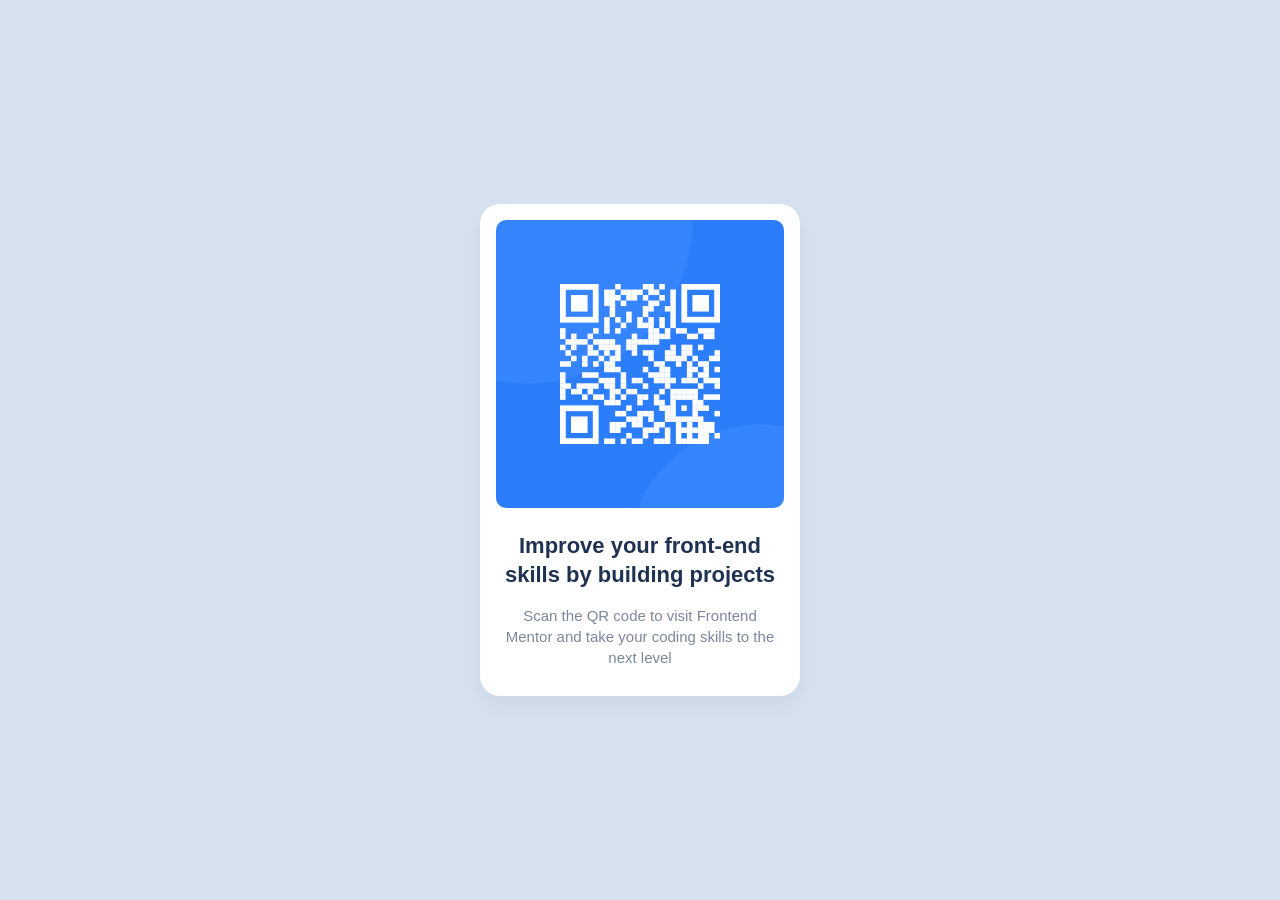
<file: 01-qr-code-component/index.html>
<!DOCTYPE html>
<html lang="en">
<head>
  <meta charset="UTF-8">
  <meta name="viewport" content="width=device-width, initial-scale=1.0">
  <link rel="icon" type="image/png" sizes="32x32" href="./images/favicon-32x32.png">
  <title>Frontend Mentor | QR code component</title>
  <style>
    /* 1. Reset & Global Styles */
    * {
      margin: 0;
      padding: 0;
      box-sizing: border-box;
      font-family: 'Outfit', sans-serif;
    }

    /* 2. Layout Container */
    body {
      background-color: hsl(212, 45%, 89%);
      min-height: 100vh;
      display: flex;
      align-items: center;
      justify-content: center;
      padding: 20px; 
    }

    /* 3. Card Component */
    .card {
      background-color: white;
      max-width: 320px;
      width: 100%;
      padding: 16px;
      border-radius: 20px;
      box-shadow: 0 10px 25px rgba(0, 0, 0, 0.05);
      display: flex;
      flex-direction: column;
      align-items: center;
    }

    /* 4. Image Fluid */
    .card-image {
      width: 100%; 
      border-radius: 10px;
      display: block;
    }

    /* 5. Text Content */
    .card-content {
      text-align: center;
      padding: 24px 8px 12px 8px; 
    }

    .card-content h2 {
      color: hsl(218, 44%, 22%);
      font-size: 22px;
      font-weight: 700;
      margin-bottom: 16px; 
      line-height: 1.3;
    }

    .card-content p {
      color: hsl(220, 15%, 55%);
      font-size: 15px;
      font-weight: 400;
      line-height: 1.4;
    }
  </style>
</head>
<body>

  <main class="card">
    <img class="card-image" src="./images/image-qr-code.png" alt="QR code to Frontend Mentor">
    <div class="card-content">
      <h2>Improve your front-end skills by building projects</h2>
      <p>Scan the QR code to visit Frontend Mentor and take your coding skills to the next level</p>
    </div>
  </main>

</body>
</html>
</file>
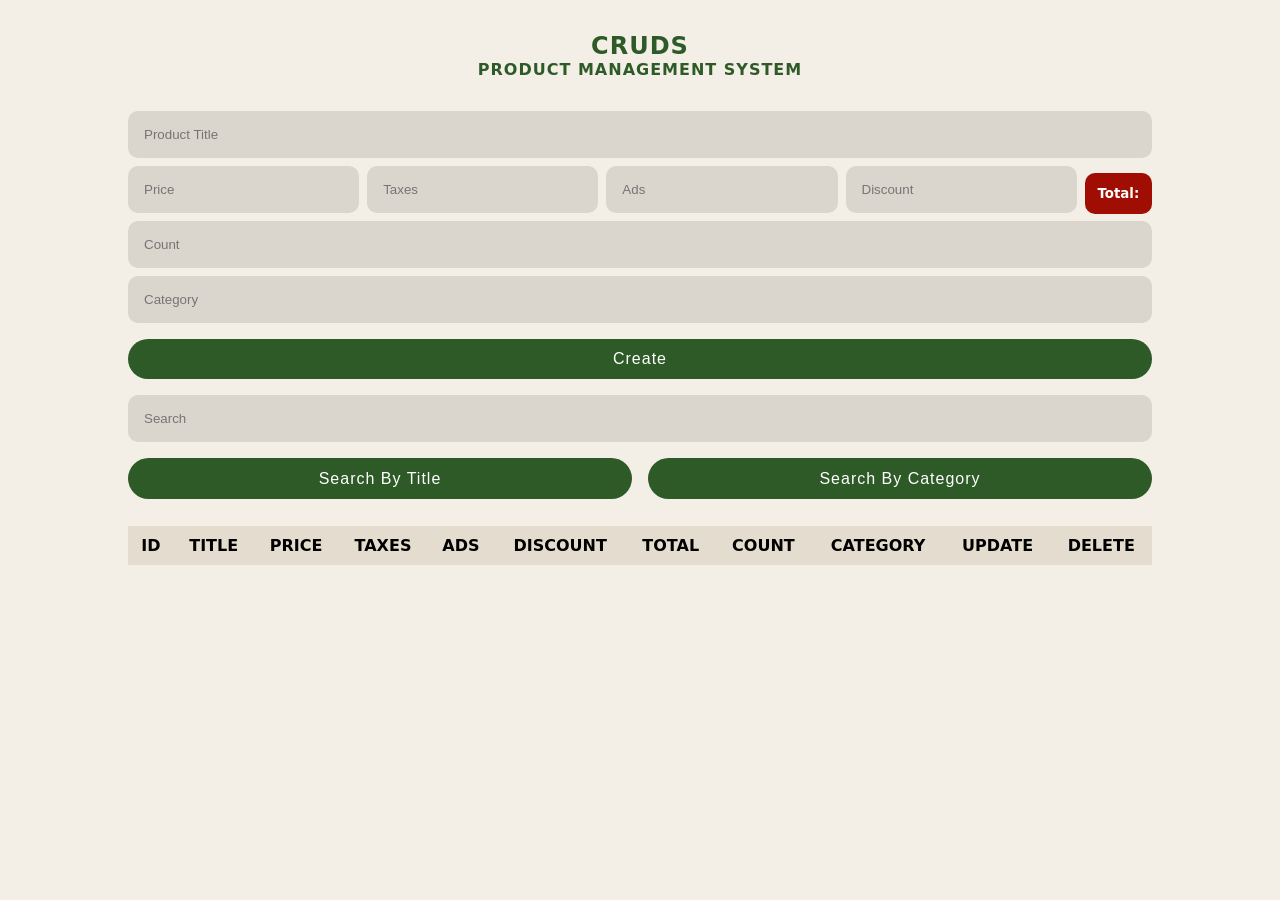
<file: 03-management-system-crud-JS/index.html>
<!doctype html>
<html lang="en">
  <head>
    <meta charset="UTF-8" />
    <meta name="viewport" content="width=device-width, initial-scale=1.0" />
    <title>Management System</title>
    <link rel="stylesheet" href="style.css" />
    <link rel="website icon" href="./iconn.png" type="png" />
  </head>
  <body>
    <div class="crud">
      <div class="head">
        <h2>cruds</h2>
        <p>PRODUCT MANAGEMENT SYSTEM</p>
      </div>

      <div class="inputs">
        <input type="text" placeholder="Product Title" id="title" required />
        <div class="price">
          <input type="number" onkeyup="getTotal()" name="price" id="price" placeholder="Price" required />
          <input type="number" onkeyup="getTotal()" name="taxes" id="taxes" placeholder="Taxes" required />
          <input type="number" onkeyup="getTotal()" name="ads" id="ads" placeholder="Ads" required />
          <input
            type="number"
            name="discount"
            id="discount"
            placeholder="Discount"
            onkeyup="getTotal()"
            required
          />
          <small id="total"></small>
        </div>
        <input type="number" name="count" id="count" placeholder="Count" />
        <input
          type="text"
          name="category"
          id="category"
          placeholder="Category"
          required
        />
        <button id="submit">Create</button>
      </div>

      <div class="outputs">
        <input type="search" name="search" id="search" placeholder="Search" onkeyup="searchData(this.value)" />
        <div class="searchBY">
          <button id="searchTitle" onclick="getSearchMode(this.id)">Search By Title</button>
          <button id="searchCategory" onclick="getSearchMode(this.id)">Search By Category</button>
        </div>

        <div id="deleteAll"></div>

        <div class="table-container">
          <table>
            <thead>
              <tr>
                <th>id</th>
                <th>Title</th>
                <th>Price</th>
                <th>Taxes</th>
                <th>Ads</th>
                <th>Discount</th>
                <th>Total</th>
                <th>Count</th>
                <th>Category</th>
                <th>Update</th>
                <th>Delete</th>
              </tr>
            </thead>
            <tbody id="tbody"></tbody>
          </table>
        </div>
      </div> 
    </div>

    <script src="main.js"></script>
  </body>
</html>
</file>
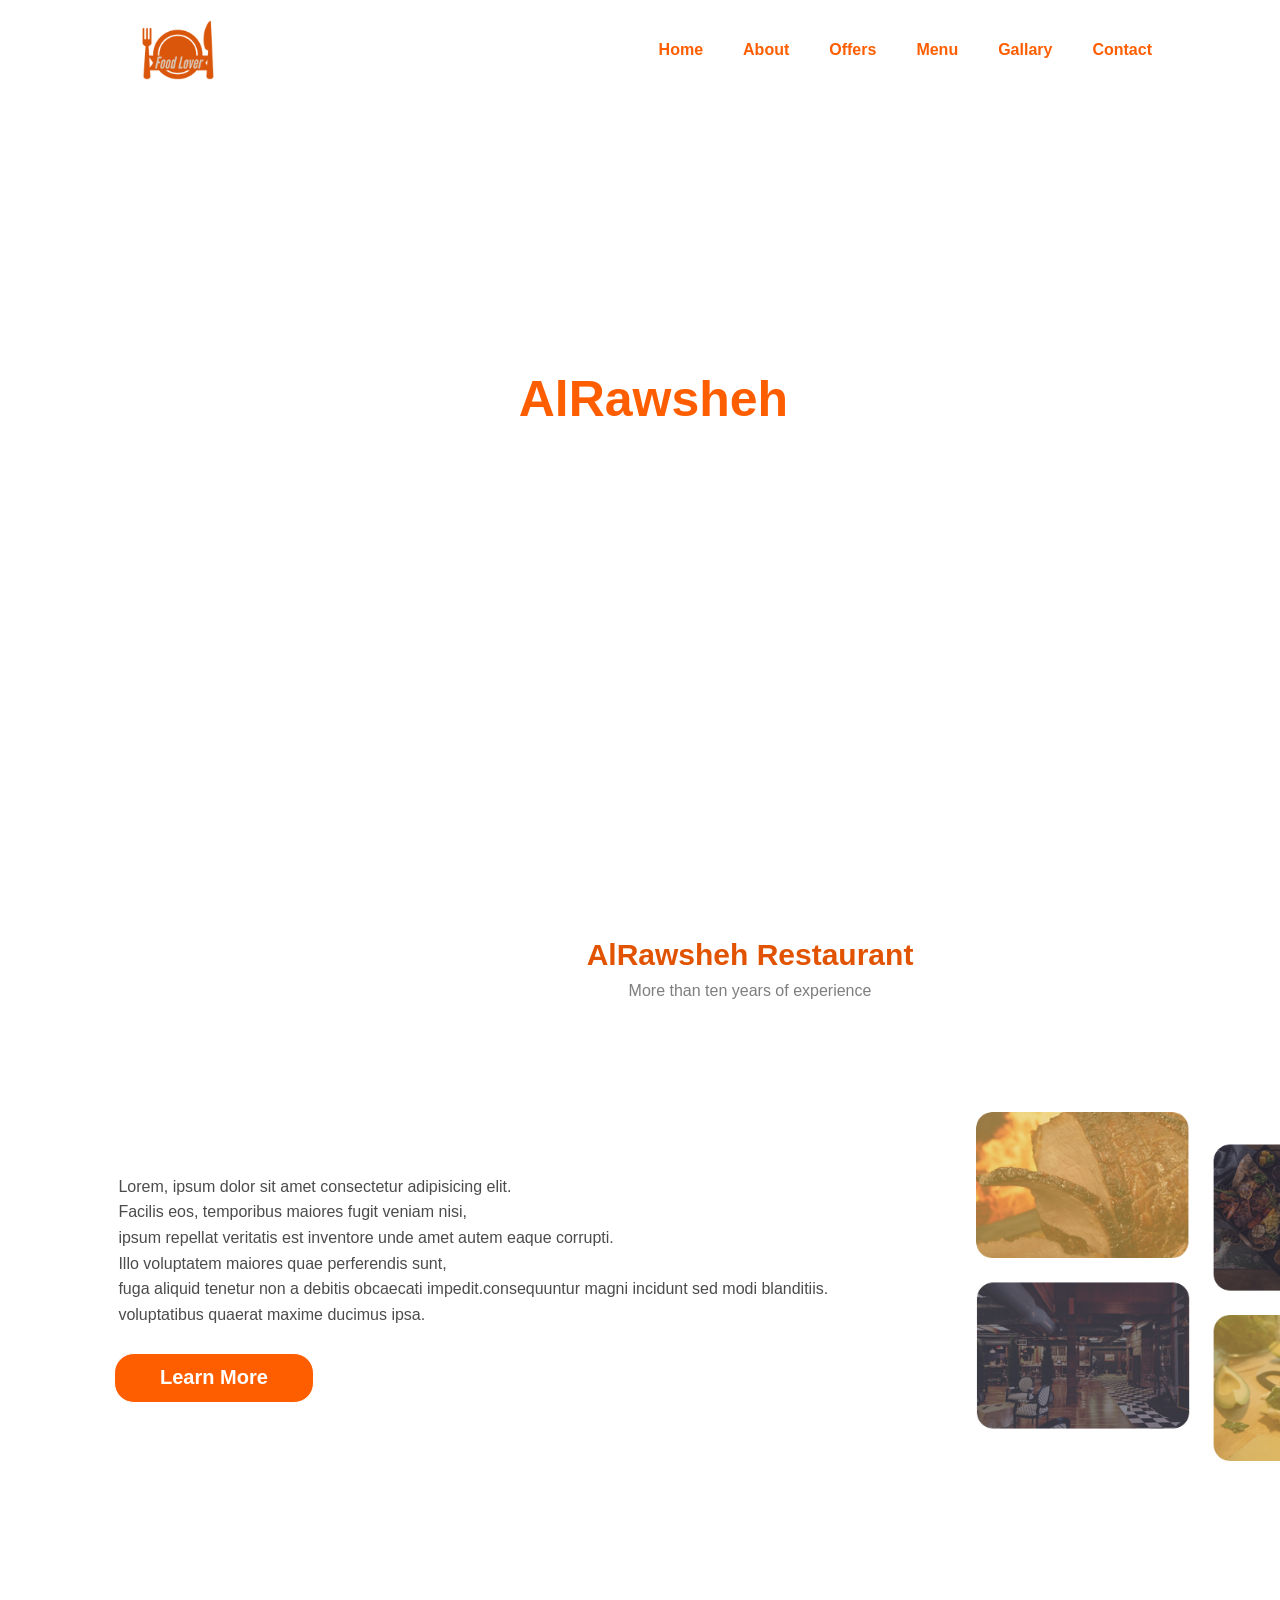
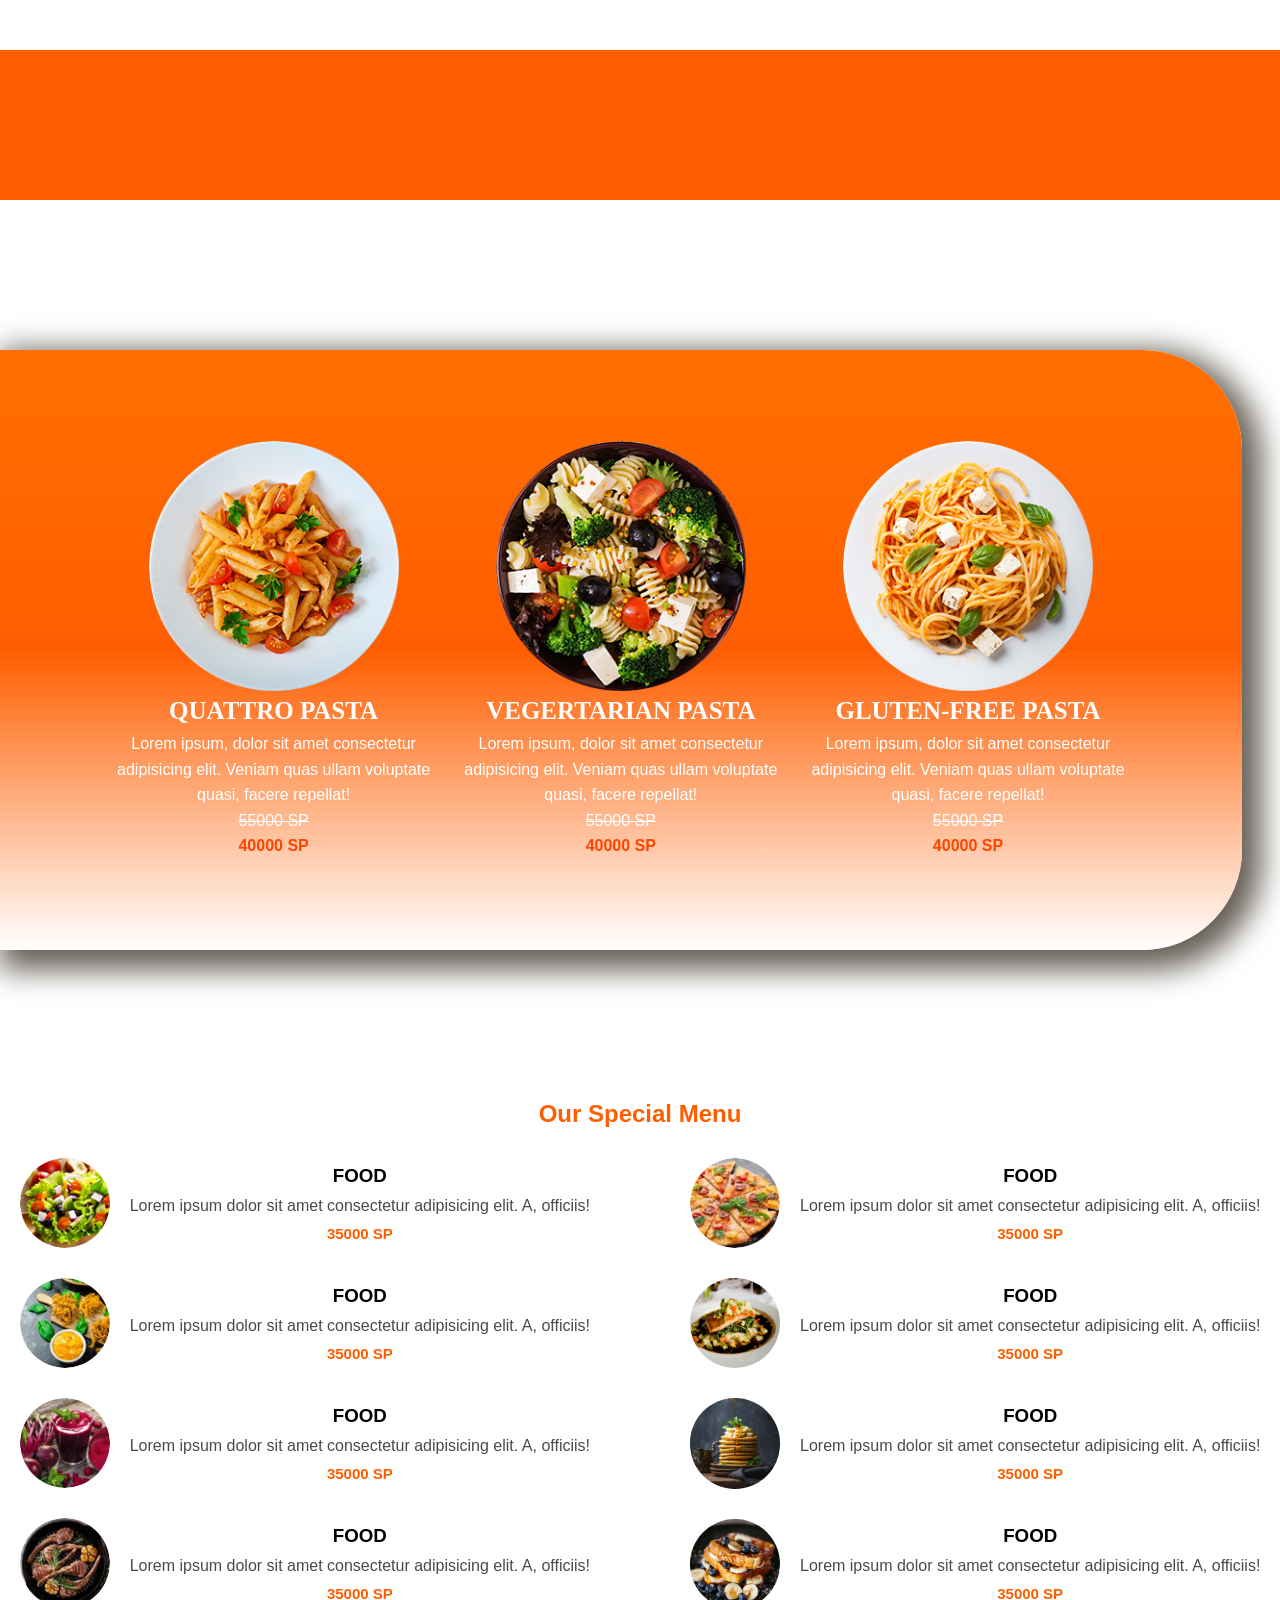
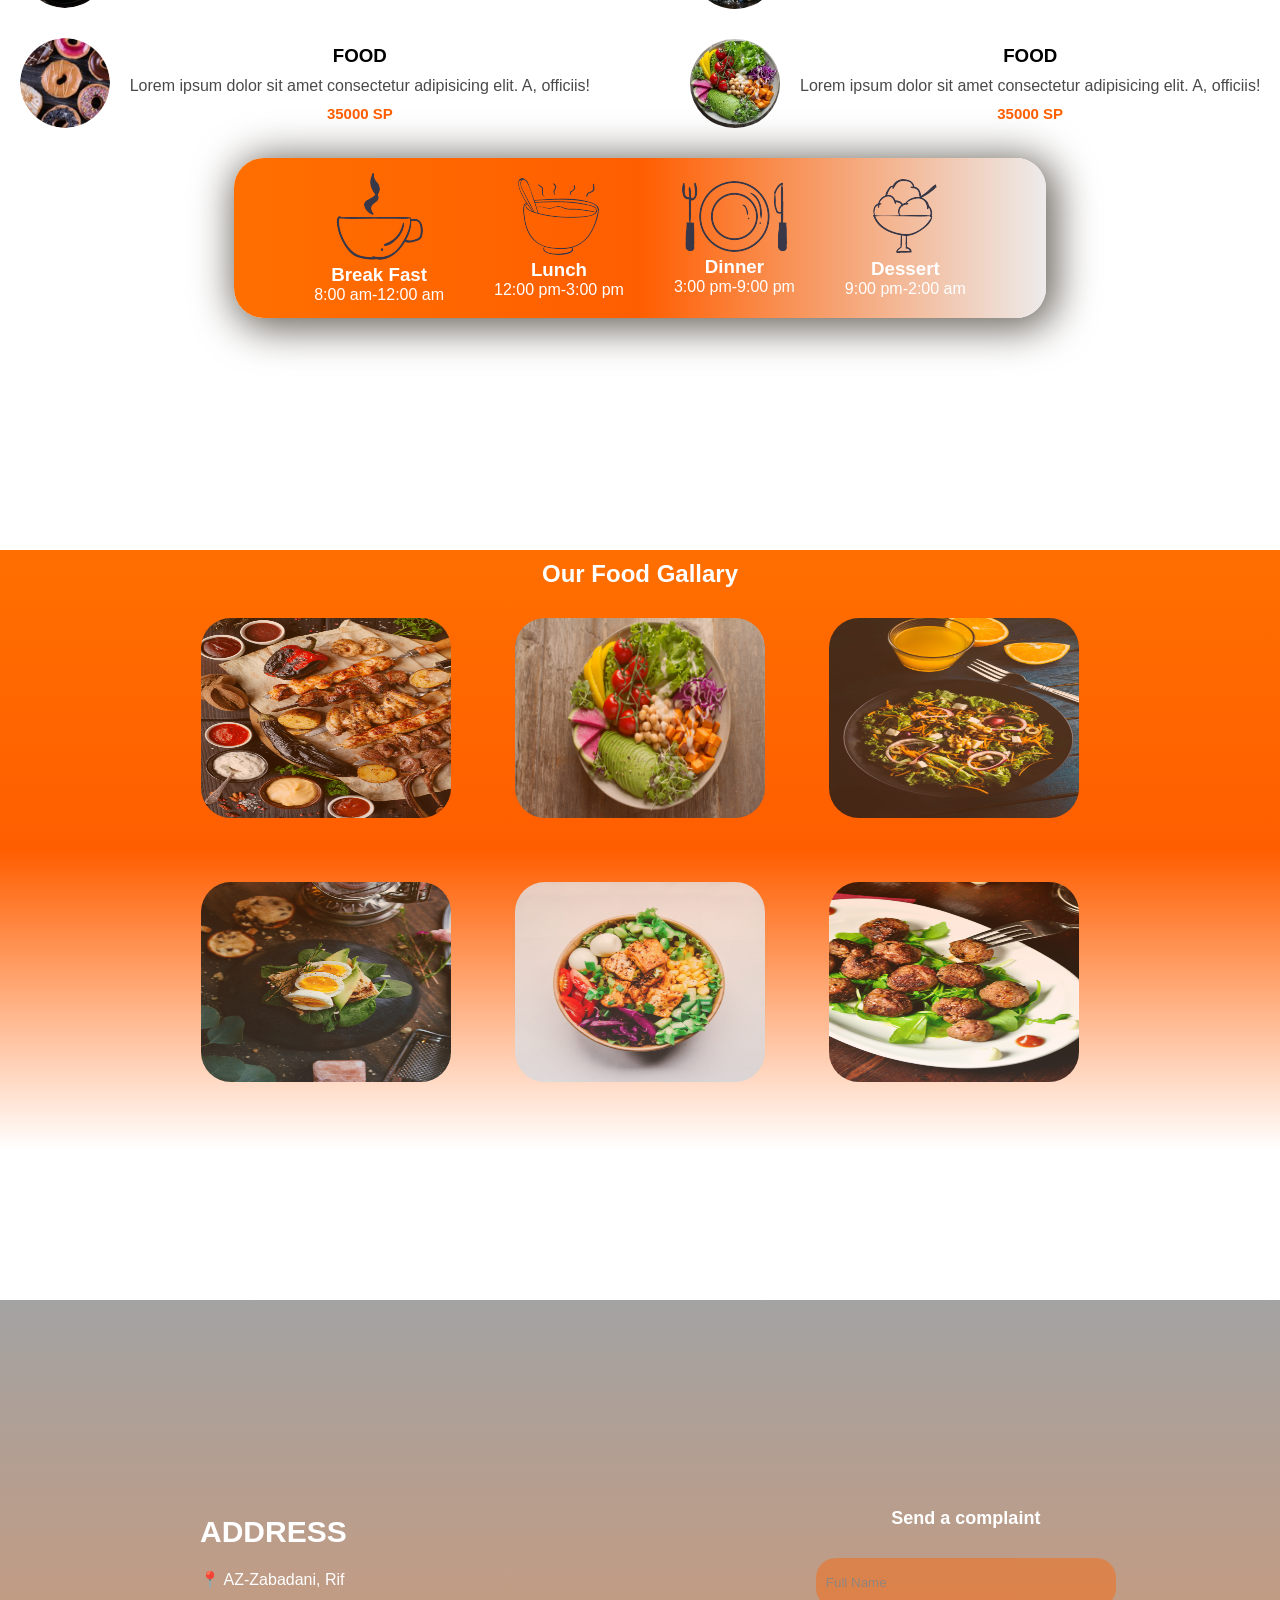
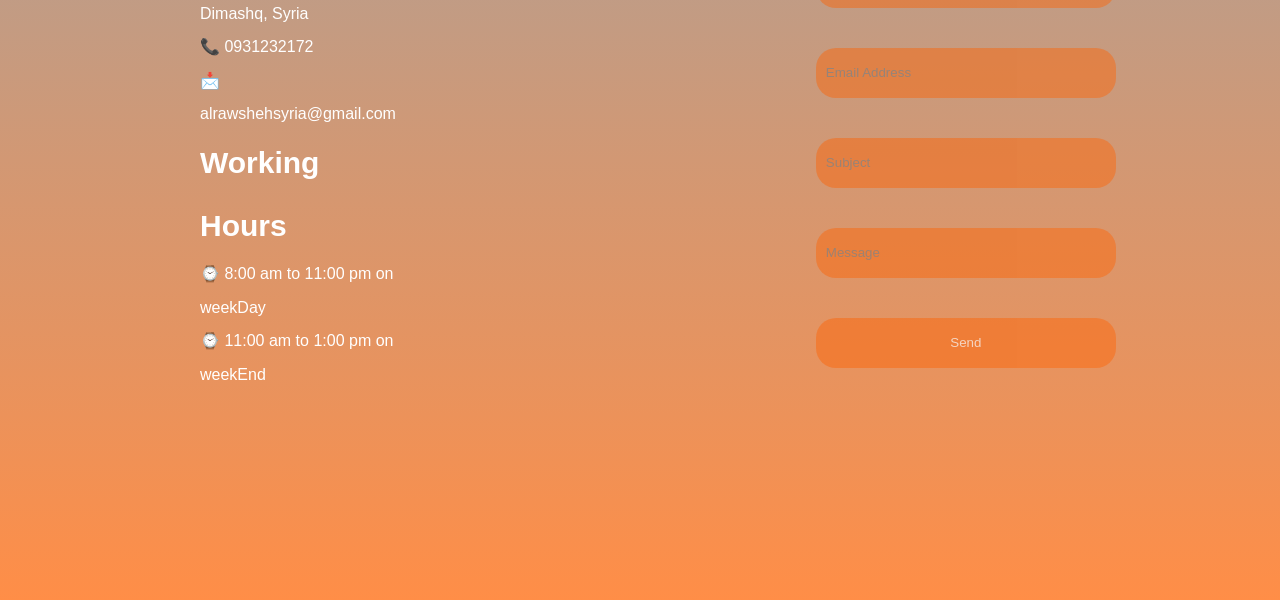
<file: 04-Restaurant-HTML,CSS/home.html>
<!DOCTYPE html>
<html lang="en">
  <head>
    <meta charset="UTF-8" />
    <meta name="viewport" content="width=device-width, initial-scale=1.0" />
    <title>Just-Test</title>
    <link rel="stylesheet" href="st.css" />
    <link rel="website icon" href="./favicon.ico" type="png" />
  </head>

  <body>
    <div id="home">
      <nav class="home_nav">
        <img src="./img/logo.png" title="logo" />
        <ul>
          <li><a href="#home">Home</a></li>
          <li><a href="#about">About</a></li>
          <li><a href="#offres">Offers</a></li>
          <li><a href="#menu">Menu</a></li>
          <li><a href="#gallary">Gallary</a></li>
          <li><a href="#contact">Contact</a></li>
        </ul>
      </nav>
      <div class="text_content_home">
        <p class="f">Welcome To <span>AlRawsheh</span> Restaurant</p>
        <p class="s">
          <small>Here you are now in the best Restaurant in Zabadani</small>
        </p>
      </div>
      <div class="but_div_home">
        <button class="but_home">Book a Table</button>
      </div>
    </div>
    <!-- --------------------------------------------------------------------------------------------------- -->
    <div id="about">
      <nav class="about_nav">
        <h2 class="h2Nav">AlRawsheh Restaurant</h2>
        <p class="pNav">More than ten years of experience</p>
      </nav>
      <div class="text_content_about">
        <div>
          <pre>
          Lorem, ipsum dolor sit amet consectetur adipisicing elit.
          Facilis eos, temporibus maiores fugit veniam nisi,
          ipsum repellat veritatis est inventore unde amet autem eaque corrupti.
          Illo voluptatem maiores quae perferendis sunt,
          fuga aliquid tenetur non a debitis obcaecati impedit.consequuntur magni incidunt sed modi blanditiis.
          voluptatibus quaerat maxime ducimus ipsa.
          </pre>
          <div class="but_div_about">
            <button class="but_about">Learn More</button>
          </div>
        </div>
        <div class="image">
          <img src="./img/about_img.png" title="about_image" />
        </div>
      </div>
    </div>
    <!-- --------------------------------------------------------------------------------------------------- -->
    <div id="offres">
      <div class="images_offers">
        <div class="one">
          <img src="./img/offer1.png" title="offer_picture" />
          <h3>Quattro Pasta</h3>
          <p>
            Lorem ipsum, dolor sit amet consectetur adipisicing elit. Veniam
            quas ullam voluptate quasi, facere repellat!
          </p>
          <p><s>55000 SP</s><span>40000 SP</span></p>
        </div>
        <div class="two">
          <img src="./img/offer2.png" title="offer_picture" />
          <h3>Vegertarian Pasta</h3>
          <p>
            Lorem ipsum, dolor sit amet consectetur adipisicing elit. Veniam
            quas ullam voluptate quasi, facere repellat!
          </p>
          <p><s>55000 SP</s><span>40000 SP</span></p>
        </div>
        <div class="three">
          <img src="./img/offer3.png" title="offer_picture" />
          <h3>Gluten-Free Pasta</h3>
          <p>
            Lorem ipsum, dolor sit amet consectetur adipisicing elit. Veniam
            quas ullam voluptate quasi, facere repellat!
          </p>
          <p><s>55000 SP</s><span>40000 SP</span></p>
        </div>
      </div>
    </div>
    <!-- --------------------------------------------------------------------------------------------------- -->
    <div id="menu">
      <div class="navmenu">
        <h2>Our Special Menu</h2>
      </div>
      <div class="menuList">
        <div class="leftmenu">
          <div class="onemenu">
            <img src="./img/food1.png" />
            <div class="onecontent">
              <h3 style="color: black; margin-bottom: 10px">FOOD</h3>
              <p>
                Lorem ipsum dolor sit amet consectetur adipisicing elit. A,
                officiis!
              </p>
              <p class="price">35000 SP</p>
            </div>
          </div>
          <div class="onemenu">
            <img src="./img/food2.png" />
            <div class="twocontent">
              <h3 style="color: black; margin-bottom: 10px">FOOD</h3>
              <p>
                Lorem ipsum dolor sit amet consectetur adipisicing elit. A,
                officiis!
              </p>
              <p class="price">35000 SP</p>
            </div>
          </div>
          <div class="onemenu">
            <img src="./img/food3.png" />
            <div class="threecontent">
              <h3 style="color: black; margin-bottom: 10px">FOOD</h3>
              <p>
                Lorem ipsum dolor sit amet consectetur adipisicing elit. A,
                officiis!
              </p>
              <p class="price">35000 SP</p>
            </div>
          </div>
          <div class="onemenu">
            <img src="./img/food4.png" />
            <div class="fourcontent">
              <h3 style="color: black; margin-bottom: 10px">FOOD</h3>
              <p>
                Lorem ipsum dolor sit amet consectetur adipisicing elit. A,
                officiis!
              </p>
              <p class="price">35000 SP</p>
            </div>
          </div>
          <div class="onemenu">
            <img src="./img/food5.png" />
            <div class="fivecontent">
              <h3 style="color: black; margin-bottom: 10px">FOOD</h3>
              <p>
                Lorem ipsum dolor sit amet consectetur adipisicing elit. A,
                officiis!
              </p>
              <p class="price">35000 SP</p>
            </div>
          </div>
        </div>
        <div class="rightmenu">
          <div class="onemenu">
            <img src="./img/food6.png" />
            <div class="sixcontent">
              <h3 style="color: black; margin-bottom: 10px">FOOD</h3>
              <p>
                Lorem ipsum dolor sit amet consectetur adipisicing elit. A,
                officiis!
              </p>
              <p class="price">35000 SP</p>
            </div>
          </div>
          <div class="onemenu">
            <img src="./img/food7.jpeg" />
            <div class="sevencontent">
              <h3 style="color: black; margin-bottom: 10px">FOOD</h3>

              <p>
                Lorem ipsum dolor sit amet consectetur adipisicing elit. A,
                officiis!
              </p>
              <p class="price">35000 SP</p>
            </div>
          </div>
          <div class="onemenu">
            <img src="./img/food8.jpeg" />
            <div class="eightcontent">
              <h3 style="color: black; margin-bottom: 10px">FOOD</h3>
              <p>
                Lorem ipsum dolor sit amet consectetur adipisicing elit. A,
                officiis!
              </p>
              <p class="price">35000 SP</p>
            </div>
          </div>
          <div class="onemenu">
            <img src="./img/food9.jpeg" />
            <div class="ninecontent">
              <h3 style="color: black; margin-bottom: 10px">FOOD</h3>
              <p>
                Lorem ipsum dolor sit amet consectetur adipisicing elit. A,
                officiis!
              </p>
              <p class="price">35000 SP</p>
            </div>
          </div>
          <div class="onemenu">
            <img src="./img/food10.jpeg" />
            <div class="tencontent">
              <h3 style="color: black; margin-bottom: 10px">FOOD</h3>
              <p>
                Lorem ipsum dolor sit amet consectetur adipisicing elit. A,
                officiis!
              </p>
              <p class="price">35000 SP</p>
            </div>
          </div>
        </div>
      </div>
      <div class="dayTime">
        <div class="breakfast">
          <img src="./img/breckfastIcon.png" title="breakfast" />
          <h3>Break Fast</h3>
          <p>8:00 am-12:00 am</p>
        </div>
        <div class="lunch">
          <img src="./img/lunchIcon.png" title="lunchfast" />
          <h3>Lunch</h3>
          <p>12:00 pm-3:00 pm</p>
        </div>
        <div class="dinner">
          <img src="./img/dinnerIcon.png" title="dinner" />
          <h3>Dinner</h3>
          <p>3:00 pm-9:00 pm</p>
        </div>
        <div class="Dessert">
          <img src="./img/dessertIcon.png" title="dessert" />
          <h3>Dessert</h3>
          <p>9:00 pm-2:00 am</p>
        </div>
      </div>
    </div>
    <!-- --------------------------------------------------------------------------------------------------- -->
    <div id="gallary">
      <div class="contnet">
        <div class="textgallary">
          <h2>Our Food Gallary</h2>
        </div>
        <div class="imagegallary">
          <div class="top">
            <img src="./img/gallery1.jpeg">
            <img src="./img/gallery2.jpeg">
            <img src="./img/gallery3.jpeg">
          </div>
          <div class="bottom">
            <img src="./img/gallery4.jpeg">
            <img src="./img/gallery5.jpeg">
            <img src="./img/gallery6.jpeg">
          </div>

        </div>
      </div>
    </div>
    <!-- --------------------------------------------------------------------------------------------------- -->
     <div id="contact">
      <div class="leftcontact">
        <div class="address">
          <h3>ADDRESS</h3>
          <p>📍 AZ-Zabadani, Rif Dimashq, Syria</p>
          <p>📞 0931232172</p>
          <p>📩 alrawshehsyria@gmail.com</p>
        </div>
        <div class="workinghours">
          <h3>Working Hours</h3>
          <p>⌚ 8:00 am to 11:00 pm on weekDay</p>
          <p>⌚ 11:00 am to 1:00 pm on weekEnd</p>
        </div>
      </div>
      <div class="rightcontact">
        <form method="post">
          <legend style="text-align: center; font-size: 18px; font-weight: bold;">Send a complaint</legend>
          <div><input type="text" placeholder="Full Name" name="Full Name"></div>
          <div><input type="email" placeholder="Email Address" name="Email"></div>
          <div><input type="text" placeholder="Subject" name="Subject"></div>
          <div><input type="text" placeholder="Message" name="Message"></div>
          <div><input type="submit" value="Send"></div>
        </form>

      </div>
     </div>


  </body>
</html>
</file>
<file: 03-management-system-crud-JS/style.css>
* {
    margin: 0;
    padding: 0;
    box-sizing: border-border-box;
}

body {
    background-color: #F4EFE6;
    font-family: system-ui, -apple-system, BlinkMacSystemFont, sans-serif;
}

.crud {
    width: 80%;
    margin: auto;
}

.head {
    display: flex;
    flex-direction: column;
    align-items: center;
    letter-spacing: 1px;
    text-transform: uppercase;
    font-weight: bold;
    font-size: 1rem;
    margin: 1rem 0;
    padding: 1rem 0;
    color: #2D5A27;
}

.inputs, .outputs {
    display: flex;
    flex-direction: column;
    margin: 1rem 0;
}

input {
    width: 100%;
    padding: 1rem;
    margin-bottom: 0.5rem;
    border-radius: 10px;
    border: none;
    background-color: #dbd6cd;
    box-sizing: border-box;
}

input:hover {
    cursor: pointer;
}

input:focus {
    outline: none;
    transform: scale(1.01);
    border: 1px solid #2D5A27;
}

.price {
    display: flex;
    gap: 0.5rem;
    align-items: center;
    flex-wrap: wrap;
}

.price input {
    flex: 1;
    min-width: 80px;
}

#total {
    background-color: #a00d02;
    padding: 0.8rem;
    border-radius: 10px;
    color: white;
    font-weight: bold;
    text-align: center;
    white-space: nowrap;
}

#total::before {
    content: "Total: ";
    font-weight: bold;
}

button {
    width: 100%;
    background-color: #2D5A27;
    color: white;
    padding: 0.7rem;
    border-radius: 100px;
    border: none;
    letter-spacing: 1px;
    font-size: 1rem;
    margin-top: 0.5rem;
    transition: 0.2s ease;
}

button:hover {
    transform: scale(1.01);
    background-color: rgba(37, 75, 32, 0.86);
    cursor: pointer;
}

.searchBY {
    display: flex;
    justify-content: space-between;
    gap: 1rem;
    margin-bottom: 0.7rem;
}

.searchBY button {
    flex: 1;   
}

#deleteAll button {
    background-color: #8a140a;
    margin-bottom: 1rem;
}

#deleteAll button:hover {
    background-color: #b31b0e;
}

.table-container {
    overflow-x: auto;
}

table {
    width: 100%;
    text-align: center;
    margin: 1rem 0;
    border-collapse: collapse;
}

th, td {
    padding: 10px;
    color: black;
}

th {
    text-transform: uppercase;
    background-color: #e3dccf;
}

button.update, button.delete {
    padding: 0.4rem 0.8rem;
    font-size: 0.85rem;
}

button.delete {
    background-color: #8a140a;
}

button.delete:hover {
    background-color: #b31b0e;
}

@media (max-width: 768px) {
    .crud {
        width: 95%;
    }

    .price {
        flex-direction: column;
    }

    .price input {
        width: 100%;
    }

    #total {
        width: 100%;
    }

    .searchBY {
        flex-direction: column;
        gap: 0.2rem;
    }
}
</file>
<file: 04-Restaurant-HTML,CSS/st.css>
* {
  margin: 0;
  padding: 0;
  color: rgb(255, 255, 255);
  font-family: sans-serif;
  box-sizing: border-box;
}
html{
  scroll-behavior: smooth;
}
#home {
  background-image: linear-gradient(rgba(0, 0, 0, 0.556)),
    url("./img/home_bg.jpeg");
  background-position: center;
  background-size: cover;
  background-origin: content-box;
  height: 100vh;
}
.home_nav {
  display: flex;
  justify-content: space-between;
}
#home .home_nav ul {
  list-style: none;
  display: flex;
  align-items: center;
  margin-right: 10%;
  gap: 40px;
}
#home .home_nav ul li a {
  text-decoration: none;
  font-weight: bold;
  color: rgb(255, 94, 0);
}
#home .home_nav img {
  width: 100px;
  height: 100px;
  margin-left: 10%;
}
.text_content_home {
  display: flex;
  flex-direction: column;
  align-items: center;
  position: relative;
  top: 30%;
}
.text_content_home .f {
  font-size: 50px;
  font-weight: bold;
}
.text_content_home .f span {
  color: rgb(255, 94, 0);
}
.text_content_home .s {
  font-size: 20px;
}
ul li a:hover {
  border-bottom: solid 1px orange;
  background-color: rgba(255, 255, 255, 0.1);
  padding: 10px;
  border-radius: 20px;
}
.text_content_home .f:hover {
  color: rgb(255, 94, 0);
}
.text_content_home .s small:hover {
  transition: all 0.8s ease 0.8s;
  color: rgb(255, 94, 0);
}
.text_content_home .f span:hover {
  color: white;
}
.but_div_home {
  display: flex;
  flex-direction: column;
  align-items: center;
  justify-content: center;
  position: relative;
  top: 35%;
}
.but_div_home .but_home {
  outline: none;
  border: white solid 1px;
  border-radius: 20px;
  width: 200px;
  height: 50px;
  padding: 10px;
  font-size: 20px;
  font-weight: bold;
  background-color: rgba(255, 255, 255, 0);
  cursor: pointer;
}
.but_div_home .but_home:hover {
  border: none;
  color: rgb(255, 94, 0);
  border-bottom: solid 1px orange;
  background-color: rgba(255, 255, 255, 0.1);
  border-radius: 20px;
}
/* ---------------------------------------------- */
#about {
  background-color: white;
  height: 100vh;
  border-bottom: solid 150px rgb(255, 94, 0);
  border-bottom-right-radius: 100px;
  width: 1500px;
}
#about .about_nav {
  text-align: center;
  position: relative;
  top: 5%;
}
.about_nav .h2Nav {
  color: rgb(225, 83, 0);
  font-size: 30px;
  margin-bottom: 10px;
}
.about_nav .pNav {
  color: black;
  opacity: 0.5;
}
#about .text_content_about pre {
  color: black;
  opacity: 0.7;
  display: flex;
  line-height: 1.6;
}
.but_div_about .but_about {
  outline: none;
  border: white solid 1px;
  border-radius: 20px;
  width: 200px;
  height: 50px;
  padding: 10px;
  font-size: 20px;
  font-weight: bold;
  background-color: rgb(255, 94, 0);
  cursor: pointer;
  margin-left: 40px;
}
.but_div_about .but_about:hover {
  border: none;
  color: rgb(255, 94, 0);
  border-bottom: solid 1px orange;
  background-color: white;
  border-radius: 20px;
}
.text_content_about{
  display: flex;
  justify-content: space-around;
  align-items: center;
  margin-top: 150px;
  
}
.image img{
  width: 450px;
}
/* ---------------------------------------------- */
#offres {
  background-color: white;
  height: 100vh;
  text-align: center;
  line-height: 1.6;
  display: flex;
  align-items: center;
}
.images_offers .one p span,.images_offers .two p span,.images_offers .three p span{
  color: orangered;
  display: block;
  font-weight: bold;
  font-size: 16px;
}
.images_offers{
  background-image: linear-gradient(rgb(255, 111, 0),rgb(255, 94, 0),white);
  width: 97%;
  height: 600px;
  border-top-right-radius: 100px;
  border-bottom-right-radius: 100px;
  display: flex;
  align-items: center;
  padding: 100px;
  box-shadow: 10px 10px 30px 10px rgb(101, 95, 86) ;
}
.images_offers h3{
  text-transform: uppercase;
  font-family:cursive;
  font-size: 25px;
  font-weight:bold;
}
.images_offers .one,.images_offers .two, .images_offers .three{
  display: flex;
  flex-direction: column;
  align-items: center;
}
.one , .two , .three{
  width: fit-content;
}
.images_offers div img{
  width: 250px;
  
}
/* ---------------------------------------------- */
#menu{
  height: 100vh;
  background-color: white;
  text-align: center;
  display: flex;
  flex-direction: column;
  align-items:center;
  
}
#menu .navmenu h2{
  color: rgb(255, 94, 0);
}
#menu .menuList p{
  color: rgba(0, 0, 0, 0.714);
}
#menu .menuList .price{
  color: rgb(255, 94, 0);
  font-weight: bold;
  font-size: 15px;
  margin-top: 10px;
}
.menuList .leftmenu img{
  width: 90px;
  border-radius: 50%;
}
.menuList{
  display: flex;
  justify-content: space-evenly;
  gap: 100px;
}
.onemenu{
  display: flex;
  align-items: center;
  gap: 20px;
  margin: 30px 0px;
}
.rightmenu .onemenu img{
  width: 90px;
  border-radius: 50%;
}
.dayTime{
  background-image: linear-gradient(to right,rgb(255, 111, 0),rgb(255, 94, 0),rgb(237, 235, 235));
  height: 50px;
  display: flex;
  align-items: center;
  padding: 80px;
  border-radius: 30px;
  gap: 50px;
  box-shadow: 5px 5px 40px 5px rgb(101, 95, 86) ;
}
/* ---------------------------------------------- */
#gallary{
  height: 100vh;
  display: flex;
  align-items: center;
}
#gallary .contnet{
  height: 600px;
  width: 100%;
  background-image: linear-gradient(to bottom,rgb(255, 111, 0),rgb(255, 94, 0),transparent);
  
}
#gallary .contnet .textgallary{
  text-align: center;
  margin-top: 10px;
}
#gallary .contnet .imagegallary{
  display: flex;
  flex-direction: column;
  align-items: center;
  
}
#gallary .contnet .imagegallary .top img , #gallary .contnet .imagegallary .bottom img{
  width: 250px;
  height: 200px;
  border-radius: 30px;
  margin: 30px;
  opacity: 0.8;
}
#gallary .contnet .imagegallary .top img:hover, #gallary .contnet .imagegallary .bottom img:hover{
  cursor: pointer;
  opacity: 1;
}
/* ---------------------------------------------- */
#contact{
  height: 100vh;
  background-image:linear-gradient(rgba(107, 107, 107, 0.623),rgba(255, 98, 0, 0.722)) ;
  display: flex;
  line-height: 2.1;
  justify-content: space-between;
  
}
.leftcontact , .rightcontact{
  margin: 200px 200px 0px 200px;
}
.workinghours h3,.address h3{
  font-size: 30px;
  
}
.workinghours p, .address p{
  font-size: 16px
}
.rightcontact form div input{
  border: none;
  outline: none;
  padding: 10px;
  margin: 20px;
  border-radius: 20px;
  background-color: rgba(255, 98, 0, 0.722);
  width: 300px; height: 50px;
  opacity: 0.6;
}
.rightcontact form div input:focus{
  scale: 1.1;
  opacity: 1;
}
.rightcontact form div input:hover{
  cursor: pointer; opacity: 1;
}
</file>
